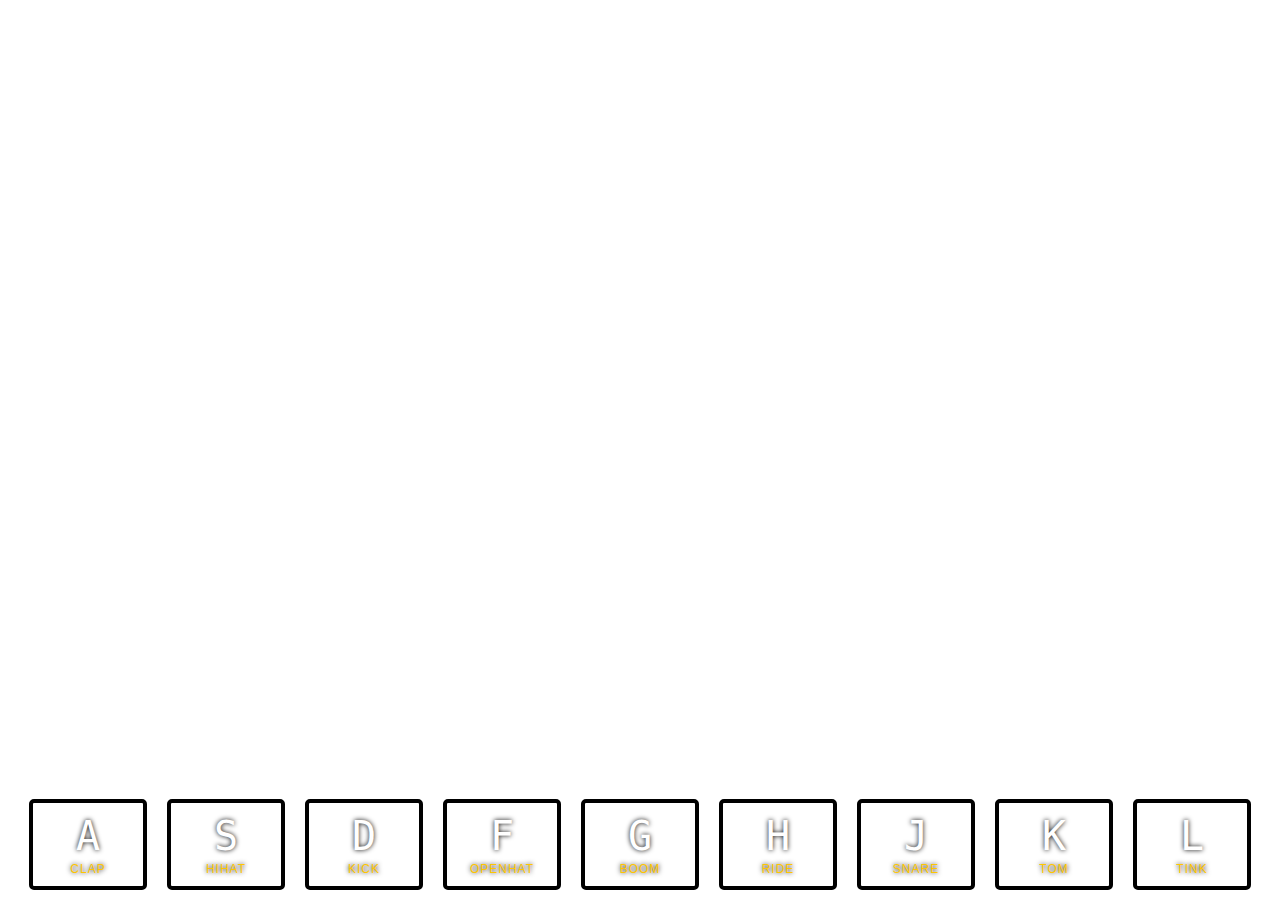
<file: 01 - JavaScript Drum Kit/index.html>
<!DOCTYPE html>
<html lang="en">

<head>
  <meta charset="UTF-8">
  <meta name="viewport" content="width=device-width, initial-scale=1.0">
  <link rel="stylesheet" href="style.css">
  <title>JS Drum kit</title>
  <link rel="shortcut icon" href="#">
</head>

<body>
  <div class="keys">
    <div data-key="65" class="key">
      <kbd>A</kbd>
      <span class="sound">clap</span>
    </div>
    <div data-key="83" class="key">
      <kbd>S</kbd>
      <span class="sound">hihat</span>
    </div>
    <div data-key="68" class="key">
      <kbd>D</kbd>
      <span class="sound">kick</span>
    </div>
    <div data-key="70" class="key">
      <kbd>F</kbd>
      <span class="sound">openhat</span>
    </div>
    <div data-key="71" class="key">
      <kbd>G</kbd>
      <span class="sound">boom</span>
    </div>
    <div data-key="72" class="key">
      <kbd>H</kbd>
      <span class="sound">ride</span>
    </div>
    <div data-key="74" class="key">
      <kbd>J</kbd>
      <span class="sound">snare</span>
    </div>
    <div data-key="75" class="key">
      <kbd>K</kbd>
      <span class="sound">tom</span>
    </div>
    <div data-key="76" class="key">
      <kbd>L</kbd>
      <span class="sound">tink</span>
    </div>
  </div>

  <audio data-key="65" src="sounds/clap.wav"></audio>
  <audio data-key="83" src="sounds/hihat.wav"></audio>
  <audio data-key="68" src="sounds/kick.wav"></audio>
  <audio data-key="70" src="sounds/openhat.wav"></audio>
  <audio data-key="71" src="sounds/boom.wav"></audio>
  <audio data-key="72" src="sounds/ride.wav"></audio>
  <audio data-key="74" src="sounds/snare.wav"></audio>
  <audio data-key="75" src="sounds/tom.wav"></audio>
  <audio data-key="76" src="sounds/tink.wav"></audio>

  <script>
    // Create a function to play a sound when a key is pressed
    function playSound(e) {
      const audio = document.querySelector(`audio[data-key="${e.keyCode}"]`);
      const key = document.querySelector(`.key[data-key="${e.keyCode}"]`);

      // stop the function from running if it's not one of the keys pressed
      if (!audio) return;

      // rewind to the start so sound will play even if key is repeatedly pressed
      audio.currentTime = 0;
      audio.play();

      // adds a class .playing to the key class when a key is played
      key.classList.add('playing');
    }

    // remove transition element 
    function removeTransition(e) {
      if (e.propertyName !== 'transform') return;
      this.classList.remove('playing');
    }
    const keys = document.querySelectorAll('.key');
    keys.forEach(key => key.addEventListener('transitionend', removeTransition))

    // Play a sound when a key is pressed
    window.addEventListener('keydown', playSound);
  </script>
</body>

</html>
</file>
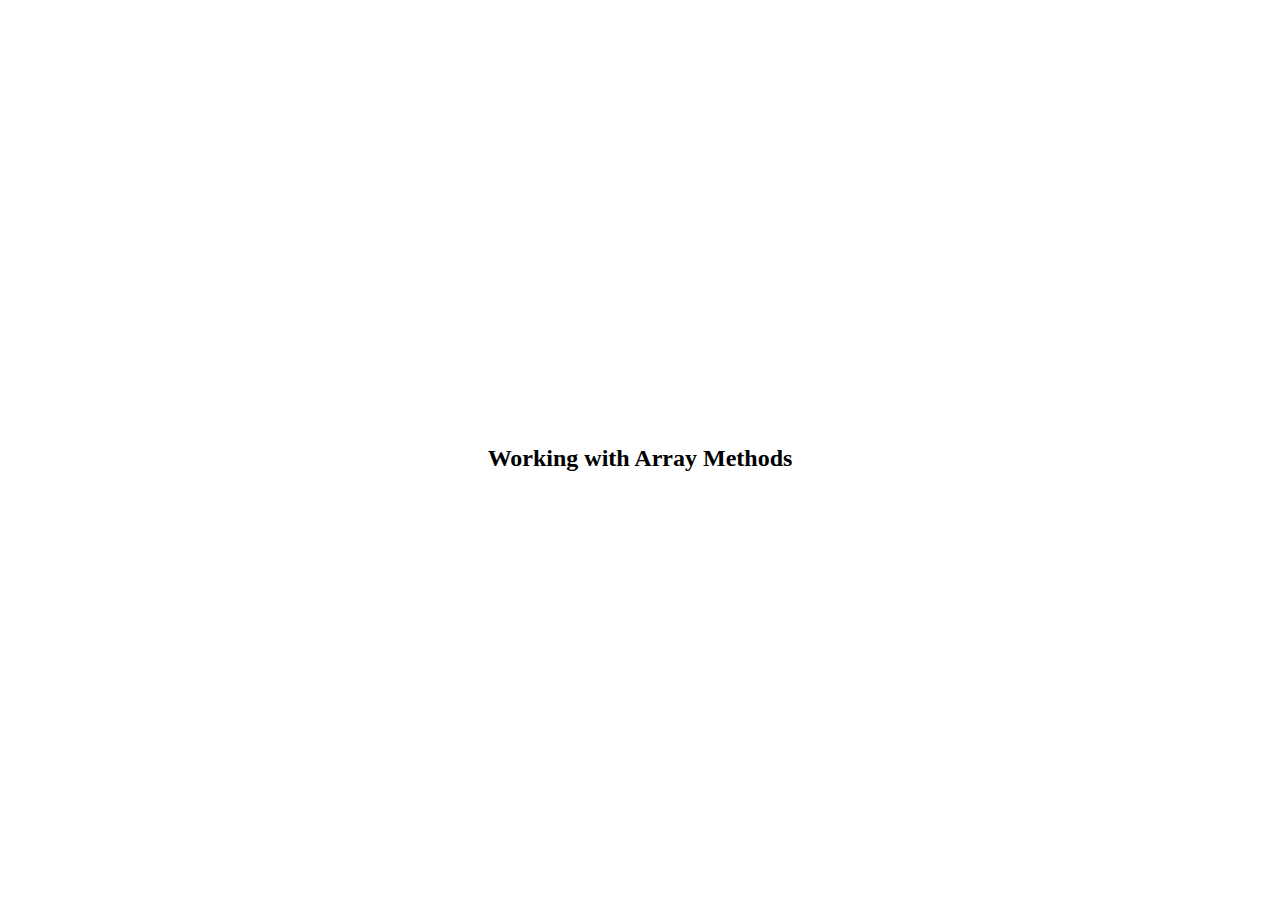
<file: 04 - Array Cardio Day 1/index.html>
<!DOCTYPE html>
<html lang="en">
  <head>
    <meta charset="UTF-8" />
    <meta name="viewport" content="width=device-width, initial-scale=1.0" />
    <title>Array Cardio Day 1</title>
    <style>
      body {
        height: 100vh;
        display: flex;
        justify-content: center;
        align-items: center;
        overflow: hidden;
      }
    </style>
  </head>
  <body>
    <h2>Working with Array Methods</h2>
    <script src="script.js"></script>
  </body>
</html>
</file>
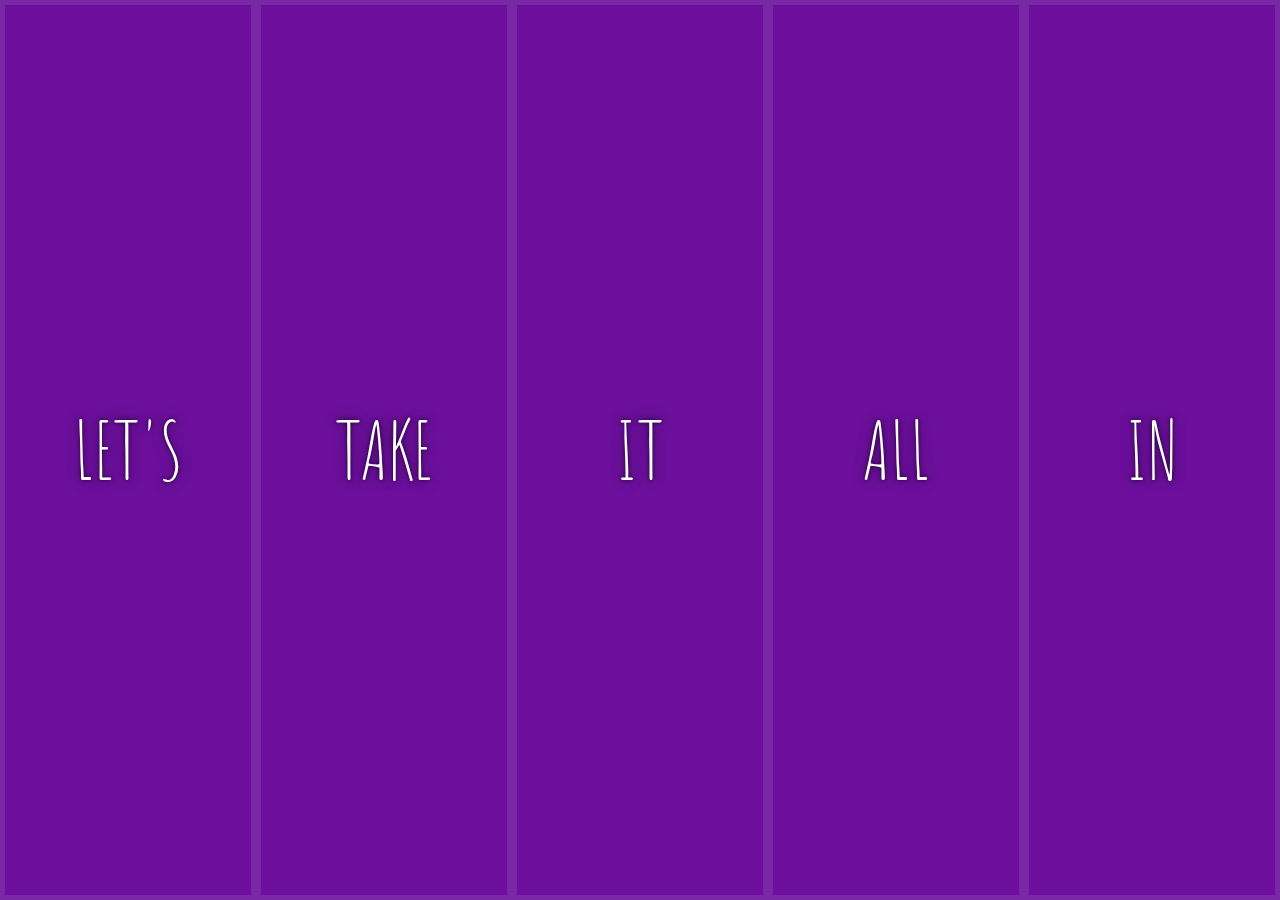
<file: 05 - Flex Panel Gallery/index.html>
<!DOCTYPE html>
<html lang="en">

<head>
  <meta charset="UTF-8">
  <title>Flex Panels 💪</title>
  <link href='https://fonts.googleapis.com/css?family=Amatic+SC' rel='stylesheet' type='text/css'>
  <link rel="stylesheet" href="style.css">
</head>

<body>

  <div class="panels">
    <div class="panel panel1">
      <p>Hey</p>
      <p>Let's</p>
      <p>Dance</p>
    </div>
    <div class="panel panel2">
      <p>Give</p>
      <p>Take</p>
      <p>Receive</p>
    </div>
    <div class="panel panel3">
      <p>Experience</p>
      <p>It</p>
      <p>Today</p>
    </div>
    <div class="panel panel4">
      <p>Give</p>
      <p>All</p>
      <p>You can</p>
    </div>
    <div class="panel panel5">
      <p>Life</p>
      <p>In</p>
      <p>Motion</p>
    </div>
  </div>

  <script src="script.js"></script>
</body>

</html>
</file>
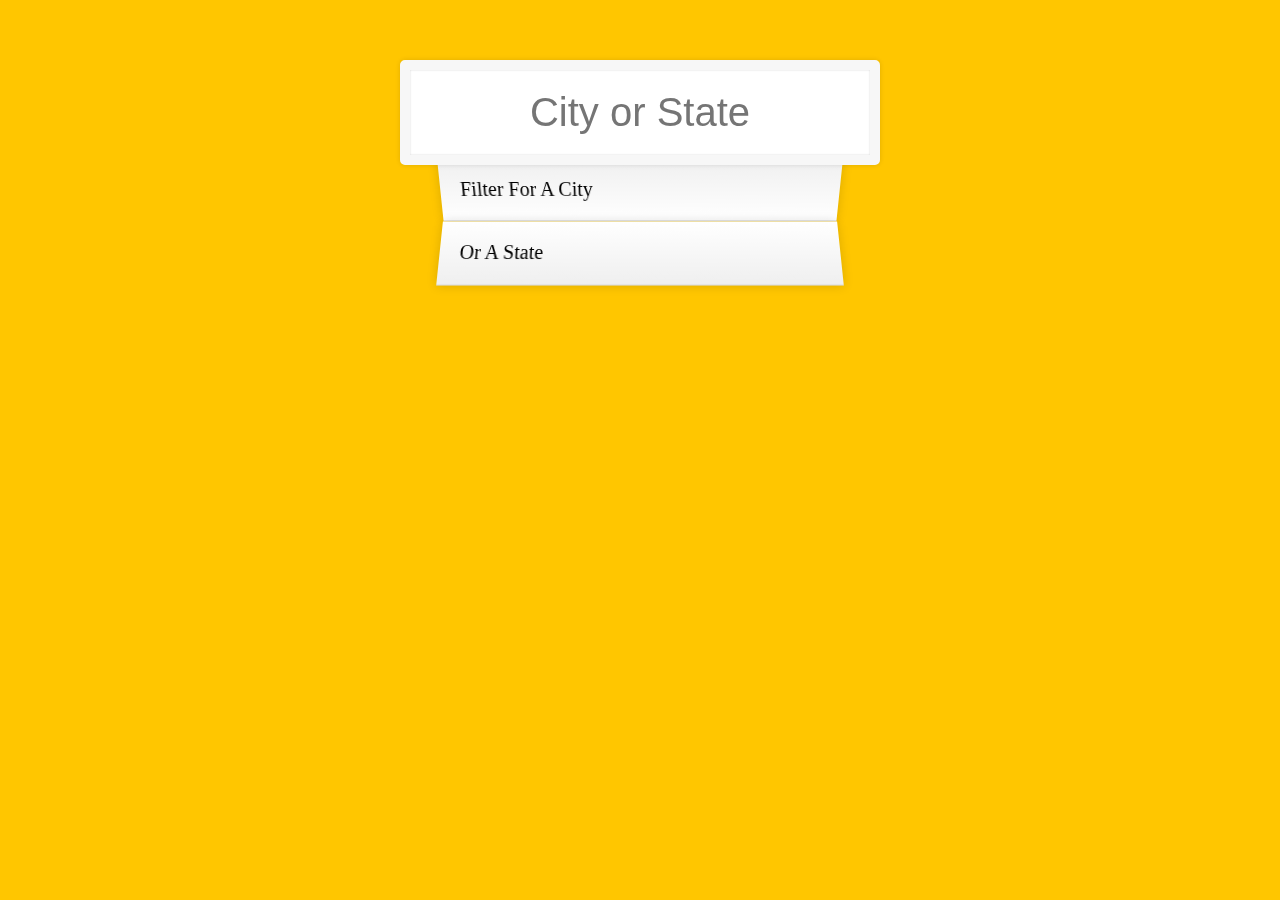
<file: 06 - Type Ahead/index.html>
<!DOCTYPE html>
<html lang="en">

<head>
  <meta charset="UTF-8">
  <title>Type Ahead 👀</title>
  <link rel="stylesheet" href="style.css">
</head>

<body>

  <form class="search-form">
    <input type="text" class="search" placeholder="City or State">
    <ul class="suggestions">
      <li>Filter for a city</li>
      <li>or a state</li>
    </ul>
  </form>

  <script src="script.js">
  </script>
</body>

</html>
</file>
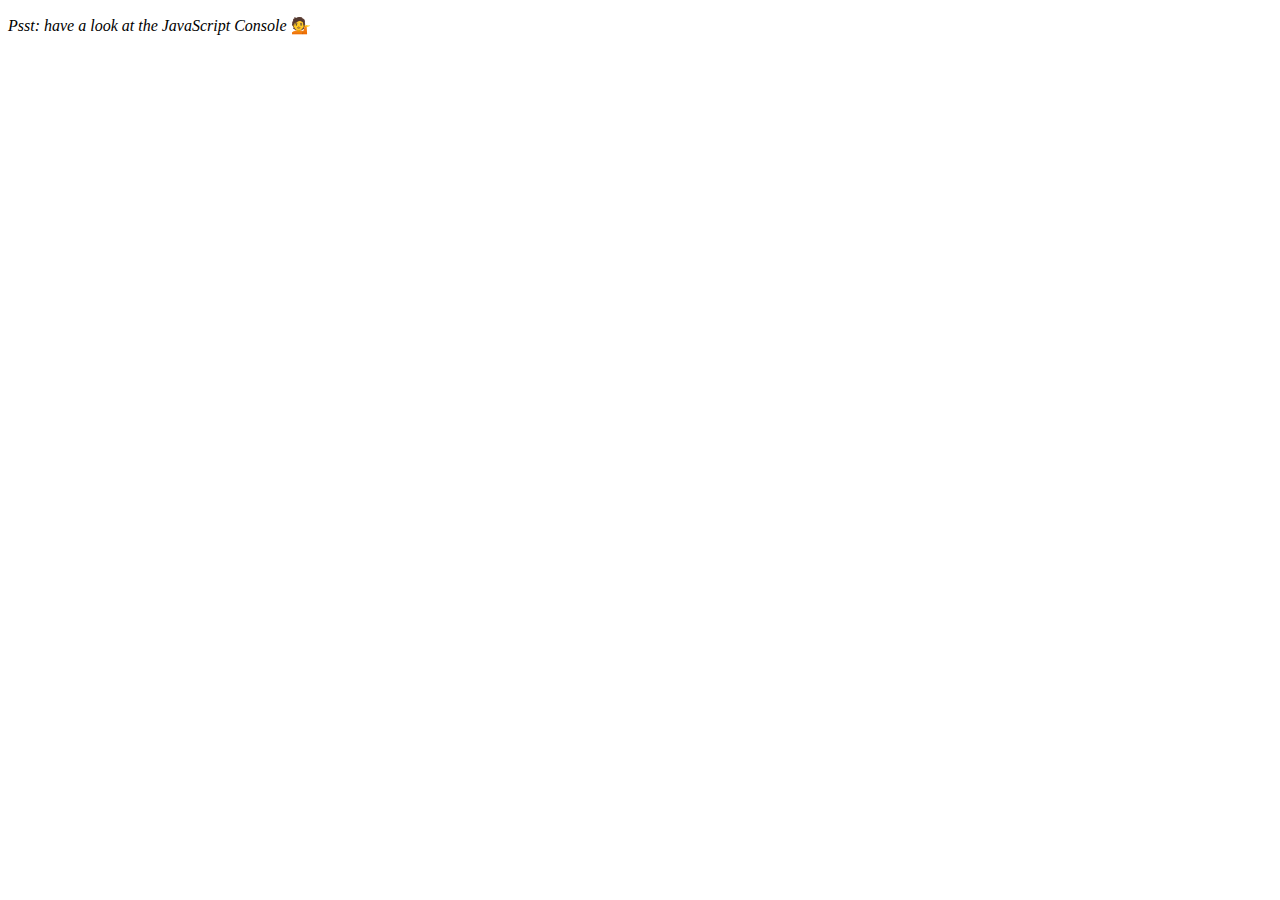
<file: 07 - Array Cardio Day 2/index.html>
<!DOCTYPE html>
<html lang="en">

<head>
  <meta charset="UTF-8">
  <title>Array Cardio 💪💪</title>
</head>

<body>
  <p><em>Psst: have a look at the JavaScript Console</em> 💁</p>
  <script src="script.js"></script>
</body>

</html>
</file>
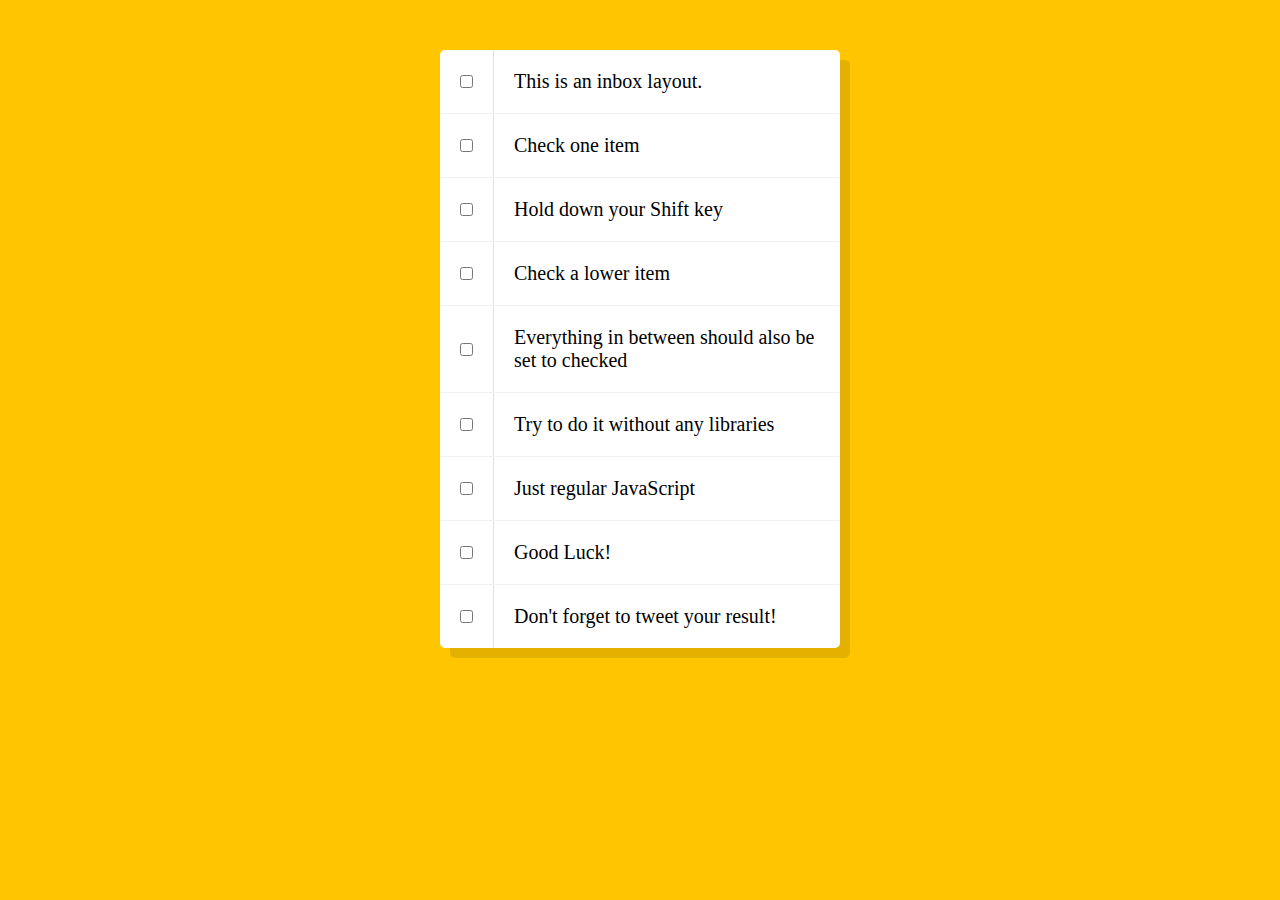
<file: 10 - Hold Shift and Check Checkboxes/index.html>
<!DOCTYPE html>
<html lang="en">
  <head>
    <meta charset="UTF-8" />
    <title>Hold Shift to Check Multiple Checkboxes</title>
  </head>
  <body>
    <style>
      html {
        font-family: sans-serif;
        background: #ffc600;
      }

      .inbox {
        max-width: 400px;
        margin: 50px auto;
        background: white;
        border-radius: 5px;
        box-shadow: 10px 10px 0 rgba(0, 0, 0, 0.1);
      }

      .item {
        display: flex;
        align-items: center;
        border-bottom: 1px solid #f1f1f1;
      }

      .item:last-child {
        border-bottom: 0;
      }

      input:checked + p {
        background: #f9f9f9;
        text-decoration: line-through;
      }

      input[type="checkbox"] {
        margin: 20px;
      }

      p {
        margin: 0;
        padding: 20px;
        transition: background 0.2s;
        flex: 1;
        font-family: "helvetica neue";
        font-size: 20px;
        font-weight: 200;
        border-left: 1px solid #d1e2ff;
      }
    </style>
    <!--
   The following is a common layout you would see in an email client.

   When a user clicks a checkbox, holds Shift, and then clicks another checkbox a few rows down, all the checkboxes inbetween those two checkboxes should be checked.

  -->
    <div class="inbox">
      <div class="item">
        <input type="checkbox" />
        <p>This is an inbox layout.</p>
      </div>
      <div class="item">
        <input type="checkbox" />
        <p>Check one item</p>
      </div>
      <div class="item">
        <input type="checkbox" />
        <p>Hold down your Shift key</p>
      </div>
      <div class="item">
        <input type="checkbox" />
        <p>Check a lower item</p>
      </div>
      <div class="item">
        <input type="checkbox" />
        <p>Everything in between should also be set to checked</p>
      </div>
      <div class="item">
        <input type="checkbox" />
        <p>Try to do it without any libraries</p>
      </div>
      <div class="item">
        <input type="checkbox" />
        <p>Just regular JavaScript</p>
      </div>
      <div class="item">
        <input type="checkbox" />
        <p>Good Luck!</p>
      </div>
      <div class="item">
        <input type="checkbox" />
        <p>Don't forget to tweet your result!</p>
      </div>
    </div>

    <script src="script.js"></script>
  </body>
</html>
</file>
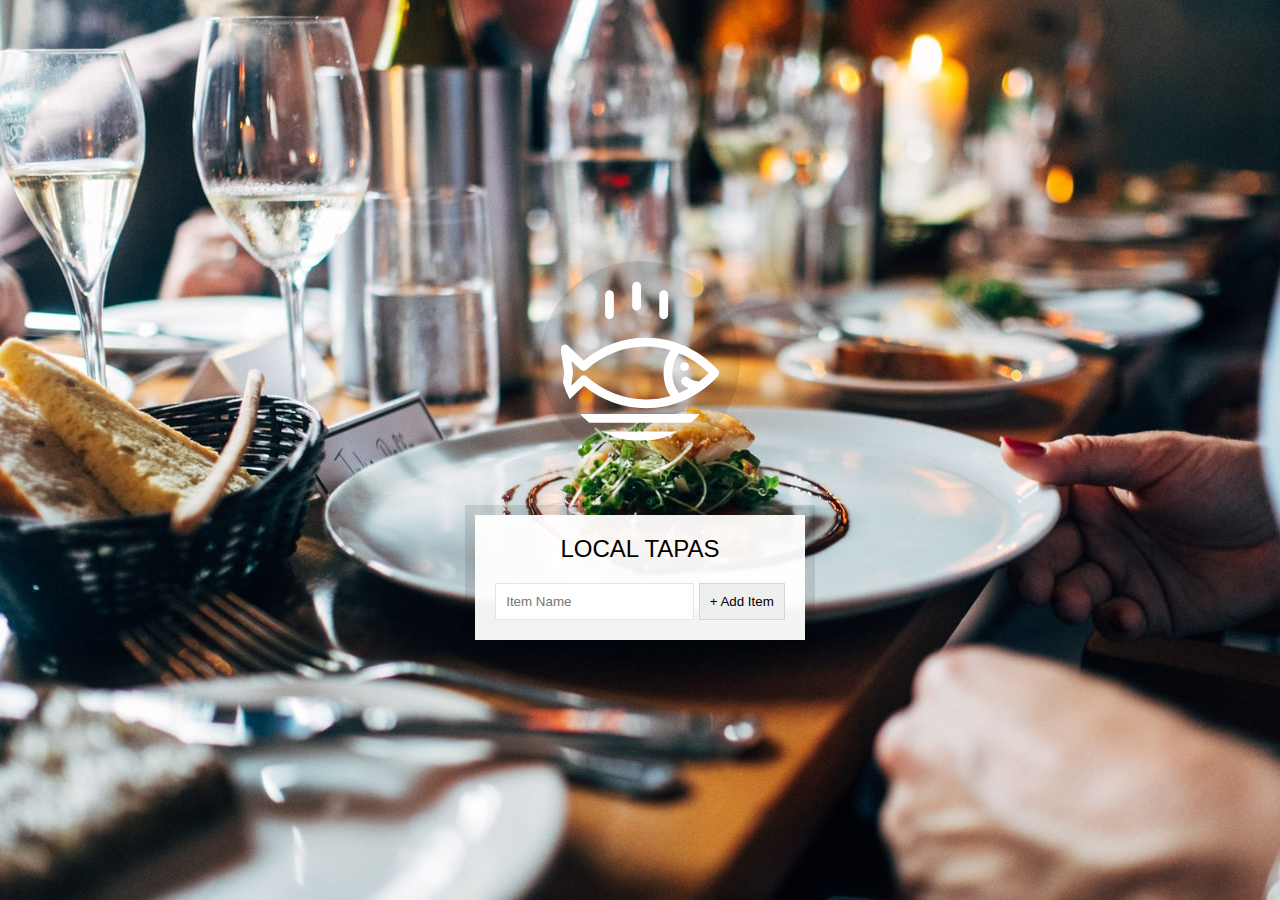
<file: 15 - LocalStorage/index.html>
<!DOCTYPE html>
<html lang="en">
  <head>
    <meta charset="UTF-8" />
    <title>LocalStorage</title>
    <link rel="stylesheet" href="style.css" />
  </head>
  <body>
    <!--
      Fish SVG Cred:
      https://thenounproject.com/search/?q=fish&i=589236
   -->

    <svg
      xmlns="http://www.w3.org/2000/svg"
      xmlns:xlink="http://www.w3.org/1999/xlink"
      version="1.1"
      x="0px"
      y="0px"
      viewBox="0 0 512 512"
      enable-background="new 0 0 512 512"
      xml:space="preserve"
    >
      <g>
        <path
          d="M495.9,425.3H16.1c-5.2,0-10.1,2.9-12.5,7.6c-2.4,4.7-2.1,10.3,0.9,14.6l39,56.4c2.6,3.8,7,6.1,11.6,6.1h401.7   c4.6,0,9-2.3,11.6-6.1l39-56.4c3-4.3,3.3-9.9,0.9-14.6C506,428.2,501.1,425.3,495.9,425.3z M449.4,481.8H62.6L43,453.6H469   L449.4,481.8z"
        />
        <path
          d="M158.3,122c7.8,0,14.1-6.3,14.1-14.1V43.4c0-7.8-6.3-14.1-14.1-14.1c-7.8,0-14.1,6.3-14.1,14.1v64.5   C144.2,115.7,150.5,122,158.3,122z"
        />
        <path
          d="M245.1,94.7c7.8,0,14.1-6.3,14.1-14.1V16.1c0-7.8-6.3-14.1-14.1-14.1C237.3,2,231,8.3,231,16.1v64.5   C231,88.4,237.3,94.7,245.1,94.7z"
        />
        <path
          d="M331.9,122c7.8,0,14.1-6.3,14.1-14.1V43.4c0-7.8-6.3-14.1-14.1-14.1s-14.1,6.3-14.1,14.1v64.5   C317.8,115.7,324.1,122,331.9,122z"
        />
        <path
          d="M9.6,385.2c5.3,2.8,11.8,1.9,16.2-2.2l50.6-47.7c56.7,46.5,126.6,71.9,198.3,71.9c0,0,0,0,0,0   c87.5,0,169.7-36.6,231.4-103.2c5-5.4,5-13.8,0-19.2c-61.8-66.5-144-103.2-231.4-103.2c-72,0-142.2,25.6-199,72.5l-50-47.1   c-4.4-4.1-10.9-5-16.2-2.2c-5.3,2.8-8.3,8.7-7.4,14.6l11.6,75L2.2,370.6C1.3,376.5,4.2,382.4,9.6,385.2z M380.9,230.8   c34.9,14.3,67.2,35.7,95.3,63.6c-10.1,10-20.8,19.2-31.9,27.5c-22.4-3.3-29.6-8.8-30.7-9.7c-4-5.7-11.8-7.7-18.1-4.4   c-6.9,3.6-9.5,12.2-5.9,19.1c1.9,3.5,7.3,10.3,22.4,16c-10.1,5.7-20.5,10.7-31.1,15.1C352.4,320.2,352.4,268.6,380.9,230.8z    M36.3,255.6l29.4,27.7c5.3,5,13.6,5.1,19.1,0.3c53.2-47.6,120.7-73.7,190-73.7c26.9,0,53.2,3.9,78.5,11.3   c-29.3,44.6-29.3,102,0,146.6c-25.3,7.4-51.6,11.3-78.5,11.3c-69,0-136.3-26-189.4-73.2c-2.7-2.4-13.4-6.3-19.1,0.3l-30.1,28.3   l5.7-40C42.2,293,36.3,255.6,36.3,255.6z"
        />
        <circle cx="398.8" cy="273.8" r="14.1" />
      </g>
    </svg>

    <div class="wrapper">
      <h2>LOCAL TAPAS</h2>
      <p></p>
      <ul class="plates">
        <li>Loading Tapas...</li>
      </ul>
      <form class="add-items">
        <input type="text" name="item" placeholder="Item Name" required />
        <input type="submit" value="+ Add Item" />
      </form>
    </div>

    <script src="script.js"></script>
  </body>
</html>
</file>
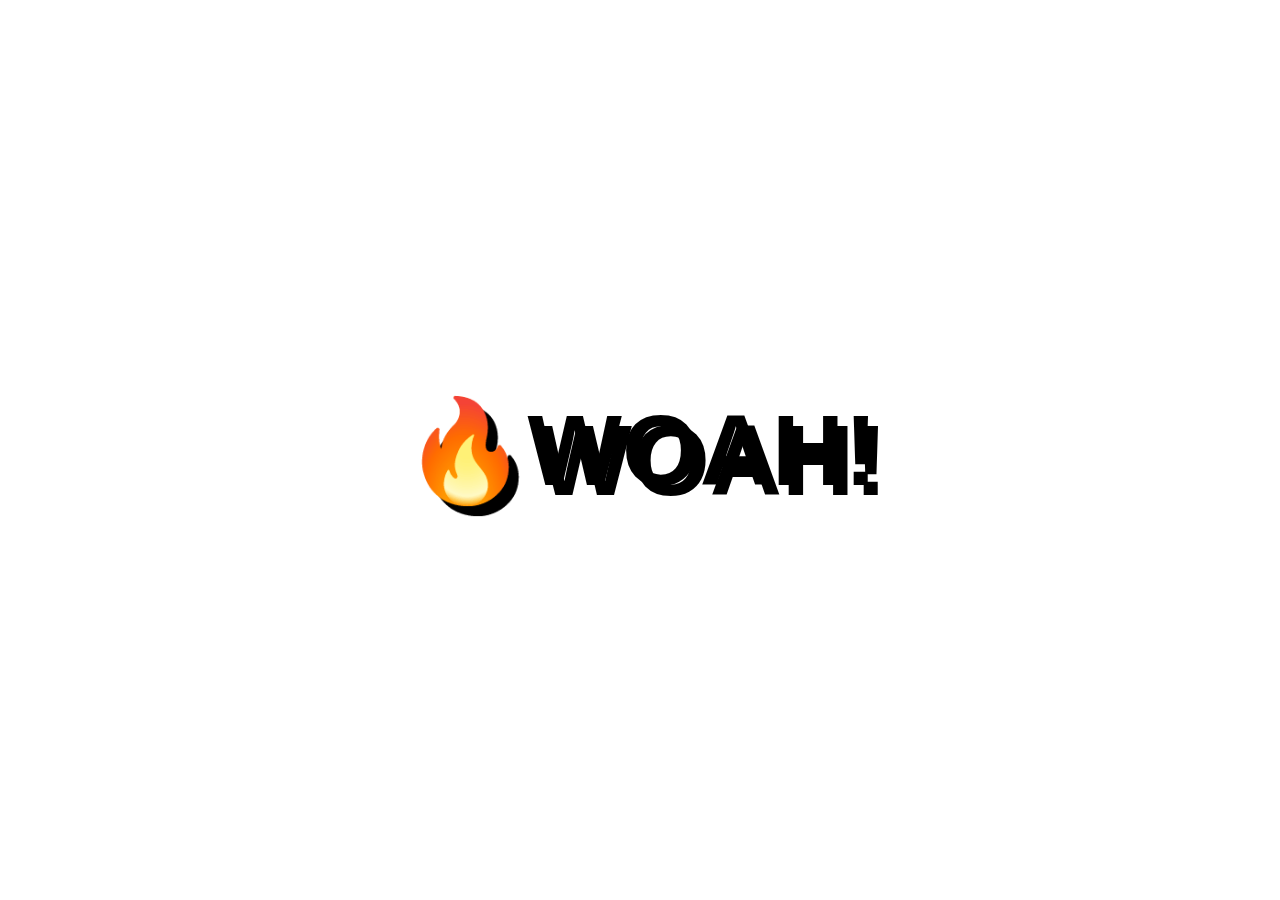
<file: 16 - Mouse Move Shadow/index.html>
<!DOCTYPE html>
<html lang="en">
  <head>
    <meta charset="UTF-8" />
    <title>Mouse Shadow</title>
  </head>
  <body>
    <div class="hero">
      <h1 contenteditable>🔥WOAH!</h1>
    </div>

    <style>
      html {
        color: black;
        font-family: sans-serif;
      }

      body {
        margin: 0;
      }

      .hero {
        min-height: 100vh;
        display: flex;
        justify-content: center;
        align-items: center;
        color: black;
      }

      h1 {
        text-shadow: 10px 10px 0 rgba(0, 0, 0, 1);
        font-size: 100px;
      }
    </style>

    <script src="script.js"></script>
  </body>
</html>
</file>
<file: 01 - JavaScript Drum Kit/style.css>
html {
  font-size: 10px;
  overflow: hidden;
}

body,html {
  margin: 0;
  padding: 0;
  font-family: sans-serif;
  background: url("https://images.unsplash.com/photo-1501612780327-45045538702b?ixlib=rb-1.2.1&q=80&fm=jpg&crop=entropy&cs=tinysrgb&w=1080&fit=max&ixid=eyJhcHBfaWQiOjF9") no-repeat center center/cover;
}



.keys {
  display: flex;
  flex: 1;
  min-height: 100vh;
  align-items: flex-end;
  justify-content: center;
}

.key {
  border: .4rem solid black;
  border-radius: .5rem;
  margin: 1rem;
  font-size: 1.5rem;
  padding: 1rem .5rem;
  transition: all .07s ease;
  width: 10rem;
  text-align: center;
  color: white;
  background: rgba(255,255,255,0.05);
  text-shadow: 0 0 .5rem black;
  -webkit-box-shadow: 0px 0px 10px 0px rgba(255,255,255,0.5);
-moz-box-shadow: 0px 0px 10px 0px rgba(255,255,255,0.5);
box-shadow: 0px 0px 10px 0px rgba(255,255,255,0.5);
}

.playing {
  transform: scale(1.1);
  border-color: rgba(255,255,255,0.1); 
  /* box-shadow: 0 0 1rem #ffc600; */
  -webkit-box-shadow: 0px 0px 20px 0px rgba(255,255,255,0.5);
  -moz-box-shadow: 0px 0px 20px 0px rgba(255,255,255,0.5);
  box-shadow: 0px 0px 20px 0px rgba(255,255,255,0.5)
}

kbd {
  display: block;
  font-size: 4rem;
}

.sound {
  font-size: 1.2rem;
  text-transform: uppercase;
  letter-spacing: .1rem;
  color: #ffc600;
}
</file>
<file: 05 - Flex Panel Gallery/style.css>
*, *:before, *:after {
  box-sizing: inherit;
  margin: 0;
}

html {
  box-sizing: border-box;
  background: #ffc600;
  font-family: 'helvetica neue';
  font-size: 20px;
  font-weight: 200;
}

.panels {
  min-height: 100vh;
  overflow: hidden;
  display: flex;
  
}

.panel {
  background: #6B0F9C;
  box-shadow: inset 0 0 0 5px rgba(255,255,255,0.1);
  color: white;
  text-align: center;
  align-items: center;
  /* Safari transitionend event.propertyName === flex */
  /* Chrome + FF transitionend event.propertyName === flex-grow */
  transition:
    font-size 0.7s cubic-bezier(0.61,-0.19, 0.7,-0.11),
    flex 0.7s cubic-bezier(0.61,-0.19, 0.7,-0.11),
    background 0.2s;
  font-size: 20px;
  background-size: cover;
  background-position: center;
  flex: 1;
  display: flex;
  flex-direction: column;
  justify-content: center;
  align-items: center;
}

.panel1 { background-image:url(https://source.unsplash.com/gYl-UtwNg_I/1500x1500); }
.panel2 { background-image:url(https://source.unsplash.com/rFKUFzjPYiQ/1500x1500); }
.panel3 { background-image:url(https://images.unsplash.com/photo-1465188162913-8fb5709d6d57?ixlib=rb-0.3.5&q=80&fm=jpg&crop=faces&cs=tinysrgb&w=1500&h=1500&fit=crop&s=967e8a713a4e395260793fc8c802901d); }
.panel4 { background-image:url(https://source.unsplash.com/ITjiVXcwVng/1500x1500); }
.panel5 { background-image:url(https://source.unsplash.com/3MNzGlQM7qs/1500x1500); }

/* Flex Children */
.panel > * {
  width: 100%;
  transition: transform 0.5s;
  flex: 1 0 auto;
  display: flex;
  justify-content: center;
  align-items: center;
}

.panel > *:first-child {transform: translateY(-100%);}
.panel.open-active > *:first-child {transform: translateY(0);}
.panel > *:last-child {transform: translateY(100%);}
.panel.open-active > *:last-child {transform: translateY(0);}

.panel p {
  text-transform: uppercase;
  font-family: 'Amatic SC', cursive;
  text-shadow: 0 0 4px rgba(0, 0, 0, 0.72), 0 0 14px rgba(0, 0, 0, 0.45);
  font-size: 2em;
}

.panel p:nth-child(2) {
  font-size: 4em;
}

.panel.open {
  flex: 5;
  font-size: 40px;
}
</file>
<file: 06 - Type Ahead/style.css>
html {
  box-sizing: border-box;
  background: #ffc600;
  font-family: 'helvetica neue';
  font-size: 20px;
  font-weight: 200;
}

*, *:before, *:after {
  box-sizing: inherit;
}

input {
  width: 100%;
  padding: 20px;
}

.search-form {
  max-width: 400px;
  margin: 50px auto;
}

input.search {
  margin: 0;
  text-align: center;
  outline: 0;
  border: 10px solid #F7F7F7;
  width: 120%;
  left: -10%;
  position: relative;
  top: 10px;
  z-index: 2;
  border-radius: 5px;
  font-size: 40px;
  box-shadow: 0 0 5px rgba(0, 0, 0, 0.12), inset 0 0 2px rgba(0, 0, 0, 0.19);
}

.suggestions {
  margin: 0;
  padding: 0;
  position: relative;
  /*perspective: 20px;*/
}

.suggestions li {
  background: white;
  list-style: none;
  border-bottom: 1px solid #D8D8D8;
  box-shadow: 0 0 10px rgba(0, 0, 0, 0.14);
  margin: 0;
  padding: 20px;
  transition: background 0.2s;
  display: flex;
  justify-content: space-between;
  text-transform: capitalize;
}

.suggestions li:nth-child(even) {
  transform: perspective(100px) rotateX(3deg) translateY(2px) scale(1.001);
  background: linear-gradient(to bottom,  #ffffff 0%,#EFEFEF 100%);
}

.suggestions li:nth-child(odd) {
  transform: perspective(100px) rotateX(-3deg) translateY(3px);
  background: linear-gradient(to top,  #ffffff 0%,#EFEFEF 100%);
}

span.population {
  font-size: 15px;
}

.hl {
  background: #ffc600;
}
</file>
<file: 15 - LocalStorage/style.css>
html {
  box-sizing: border-box;
  background: url("oh-la-la.jpeg") center no-repeat;
  background-size: cover;
  min-height: 100vh;
  display: flex;
  justify-content: center;
  align-items: center;
  text-align: center;
  font-family: Futura, "Trebuchet MS", Arial, sans-serif;
}

*,
*:before,
*:after {
  box-sizing: inherit;
}

svg {
  fill: white;
  background: rgba(0, 0, 0, 0.1);
  padding: 20px;
  border-radius: 50%;
  width: 200px;
  margin-bottom: 50px;
}

.wrapper {
  padding: 20px;
  max-width: 350px;
  background: rgba(255, 255, 255, 0.95);
  box-shadow: 0 0 0 10px rgba(0, 0, 0, 0.1);
}

h2 {
  text-align: center;
  margin: 0;
  font-weight: 200;
}

.plates {
  margin: 0;
  padding: 0;
  text-align: left;
  list-style: none;
}

.plates li {
  border-bottom: 1px solid rgba(0, 0, 0, 0.2);
  padding: 10px 0;
  font-weight: 100;
  display: flex;
}

.plates label {
  flex: 1;
  cursor: pointer;
}

.plates input {
  display: none;
}

.plates input + label:before {
  content: "⬜️";
  margin-right: 10px;

}

.plates input:checked + label:before {
  content: "🌮";
}

.add-items {
  margin-top: 20px;
}

.add-items input {
  padding: 10px;
  outline: 0;
  border: 1px solid rgba(0, 0, 0, 0.1);
}
</file>
